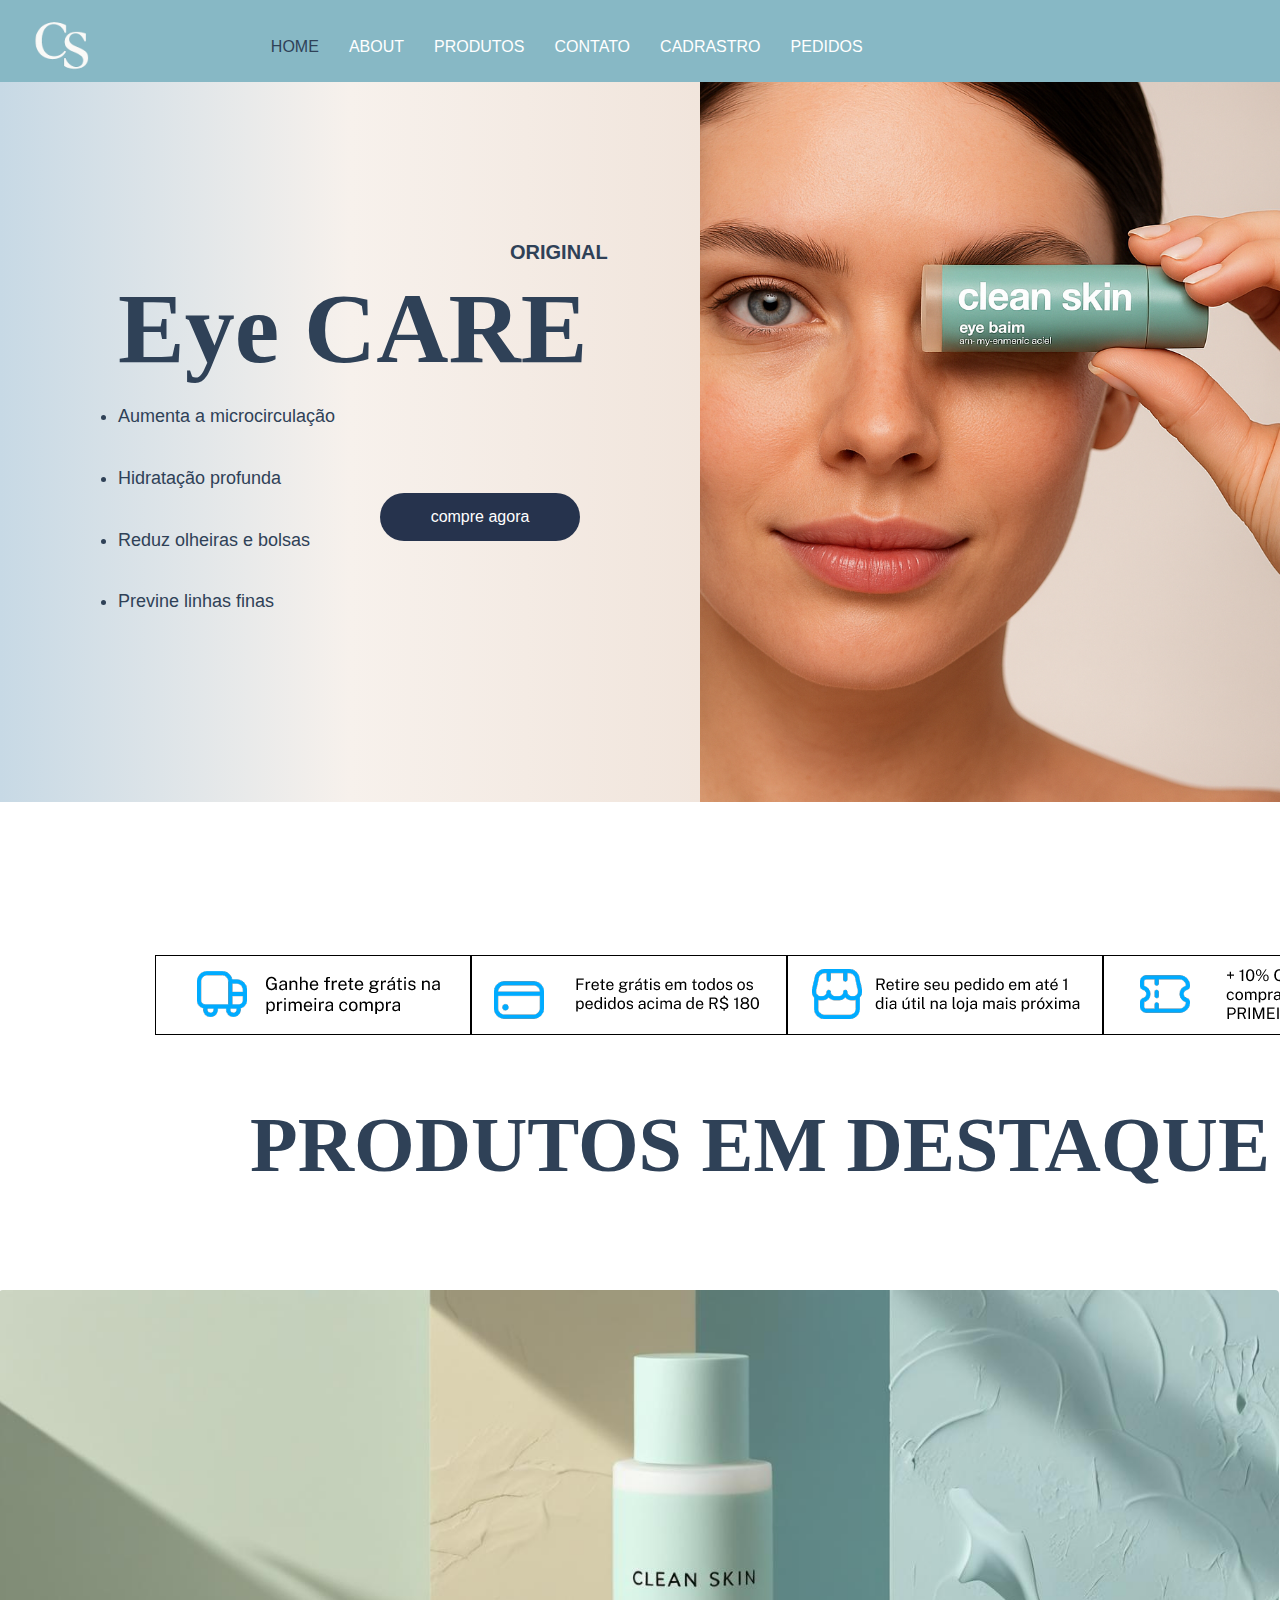
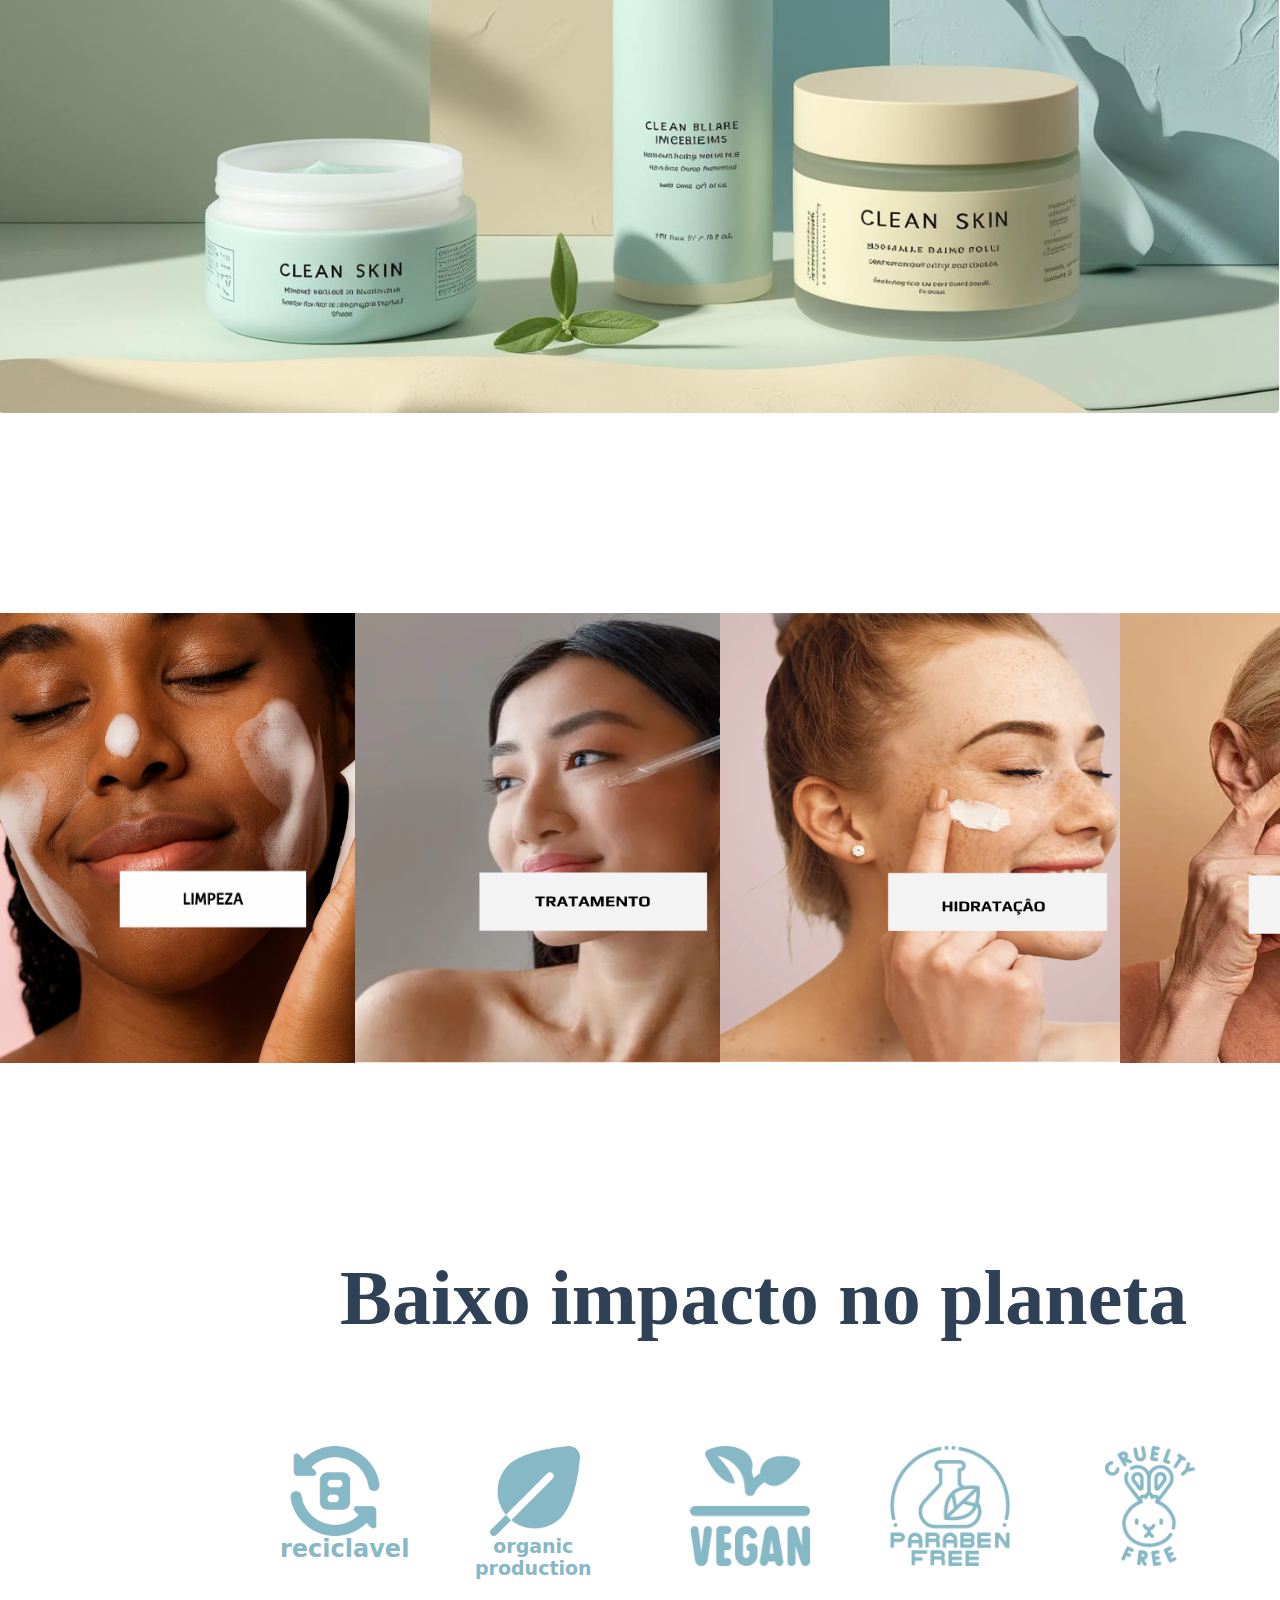
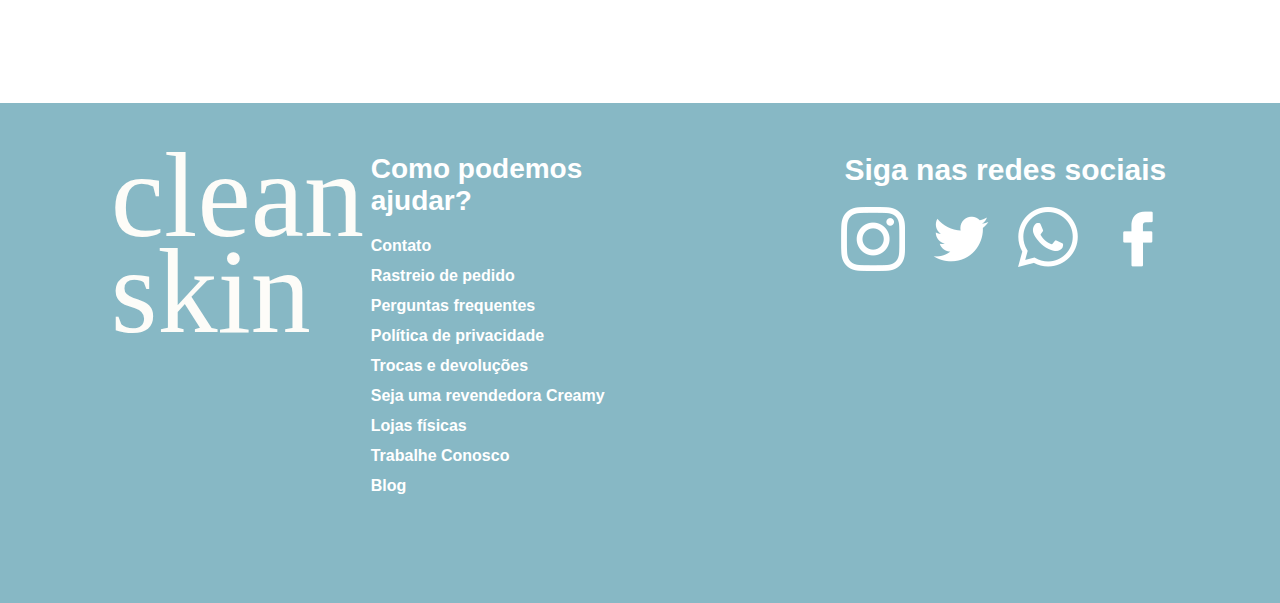
<file: index.html>
<!DOCTYPE html>
<html lang="en">
<head>
    <meta charset="UTF-8">
    <meta name="viewport" content="width=device-width, initial-scale=1.0">
    <title>HOME</title>
    <link rel="stylesheet" href="style.css">
</head>
<body>
     <section id="pagina1">
        <div class="quadro"><img src="imagem/Logo.png" class="logo" alt="">
            <a href="index.html" class="bntHome">HOME</a>
            <a href="about.html" class="bntAbout">ABOUT</a>
            <a href="produtos.html " class="bntProdutos">PRODUTOS</a>
            <a href="contato.html" class="bntContato">CONTATO</a>
            <a href="cadrastro.html" class="bntCadrastro">CADRASTRO</a>
            <a href="pedidos.html" class="bntPedidos">PEDIDOS</a>
        </div>
        <div class="pro">
  <div class="eye">
     <h4 class="original">ORIGINAL</h4>
    <h1 class="care">Eye CARE</h1>
      <li class="texto">Aumenta a microcirculação</li>
      <li class="texto">Hidratação profunda</li>
      <li class="texto">Reduz olheiras e bolsas</li>
      <li class="texto">Previne linhas finas</li>
    <a href="#" class="btncompra">compre agora</a>
  </div>
  <div class="mulher">
    <img src="imagem/capa.png" alt="clean skin">
  </div>
</div>
     </section>
     <section id="pagina2">
    <div class="quadro2"> 
      <img src="imagem/ofertas.png" class="oferta" alt="" srcset=""> </div>
      <div class="produtos">PRODUTOS EM DESTAQUE</div>
      <div>
      <div class="item">
      <img src="imagem/Produtos em destaque.jpg" class="desta">
        <div class="Peace">
            <P class="com">COMPRE AGORA</P>
             <span class="icone"><img src="imagem/seta-direita.png" alt=""></span>
        </div>
      </div>
     </section>
   <section class="pag3">
   <div class="card">
  <img src="imagem/limpeza.png" class="imgL" alt="Limpeza">
</div>
<div class="card">
  <img src="imagem/b.png" class="imgC" alt="Limpeza">
</div>
<div class="card">
  <img src="imagem/c.png" class="imgR" alt="Limpeza">
</div>
<div class="card">
  <img src="imagem/e.png" class="imgI" alt="Limpeza">
</div>
    </section>
    <section id="pagina4">
      
     <div class="baixo">Baixo impacto no planeta</div>
     <div id="vagan">
     <div><img src="imagem/reciclagem-de-arquivo.png" class="reciclavel" alt="">
    <p class="t">reciclavel</p></div>
    <div><img src="imagem/folha.png" class="organico" alt="">
    <p class="tx">organic <br>production</p></div>
    <div><img src="imagem/vegan.png" class="vegano" alt=""></div>
    <div><img src="imagem/paraben-gratis.png" class="paraben" alt=""></div>
    <div><img src="imagem/crueldade-livre.png" class="livre" alt=""></div>
    </div>
  </section>

<section id="pag5">
  <div class="container">
    <!-- Logo -->
    <div class="logo">
      clean<br>skin
    </div>

    <!-- Help section -->
    <div class="help-section">
      <h2>Como podemos ajudar?</h2>
      <ul>
        <li>Contato</li>
        <li>Rastreio de pedido</li>
        <li>Perguntas frequentes</li>
        <li>Política de privacidade</li>
        <li>Trocas e devoluções</li>
        <li>Seja uma revendedora Creamy</li>
        <li>Lojas físicas</li>
        <li>Trabalhe Conosco</li>
        <li>Blog</li>
      </ul>
    </div>

    <!-- Social section -->
    <div class="social-section">
      <h2>Siga nas redes sociais</h2>
      <div class="social-icons">
        <i class="fab fa-instagram"><img src="imagem/instagram.png" alt=""></i>
        <i class="fab fa-twitter"><img src="imagem/twitter.png" alt=""></i>
        <i class="fab fa-whatsapp"><img src="imagem/whatsapp.png" alt=""></i>
        <i class="fab fa-facebook"><img src="imagem/facebook.png" alt=""></i>
      </div>
    </div>
  </div>

</section>
</body>
</html>
</file>
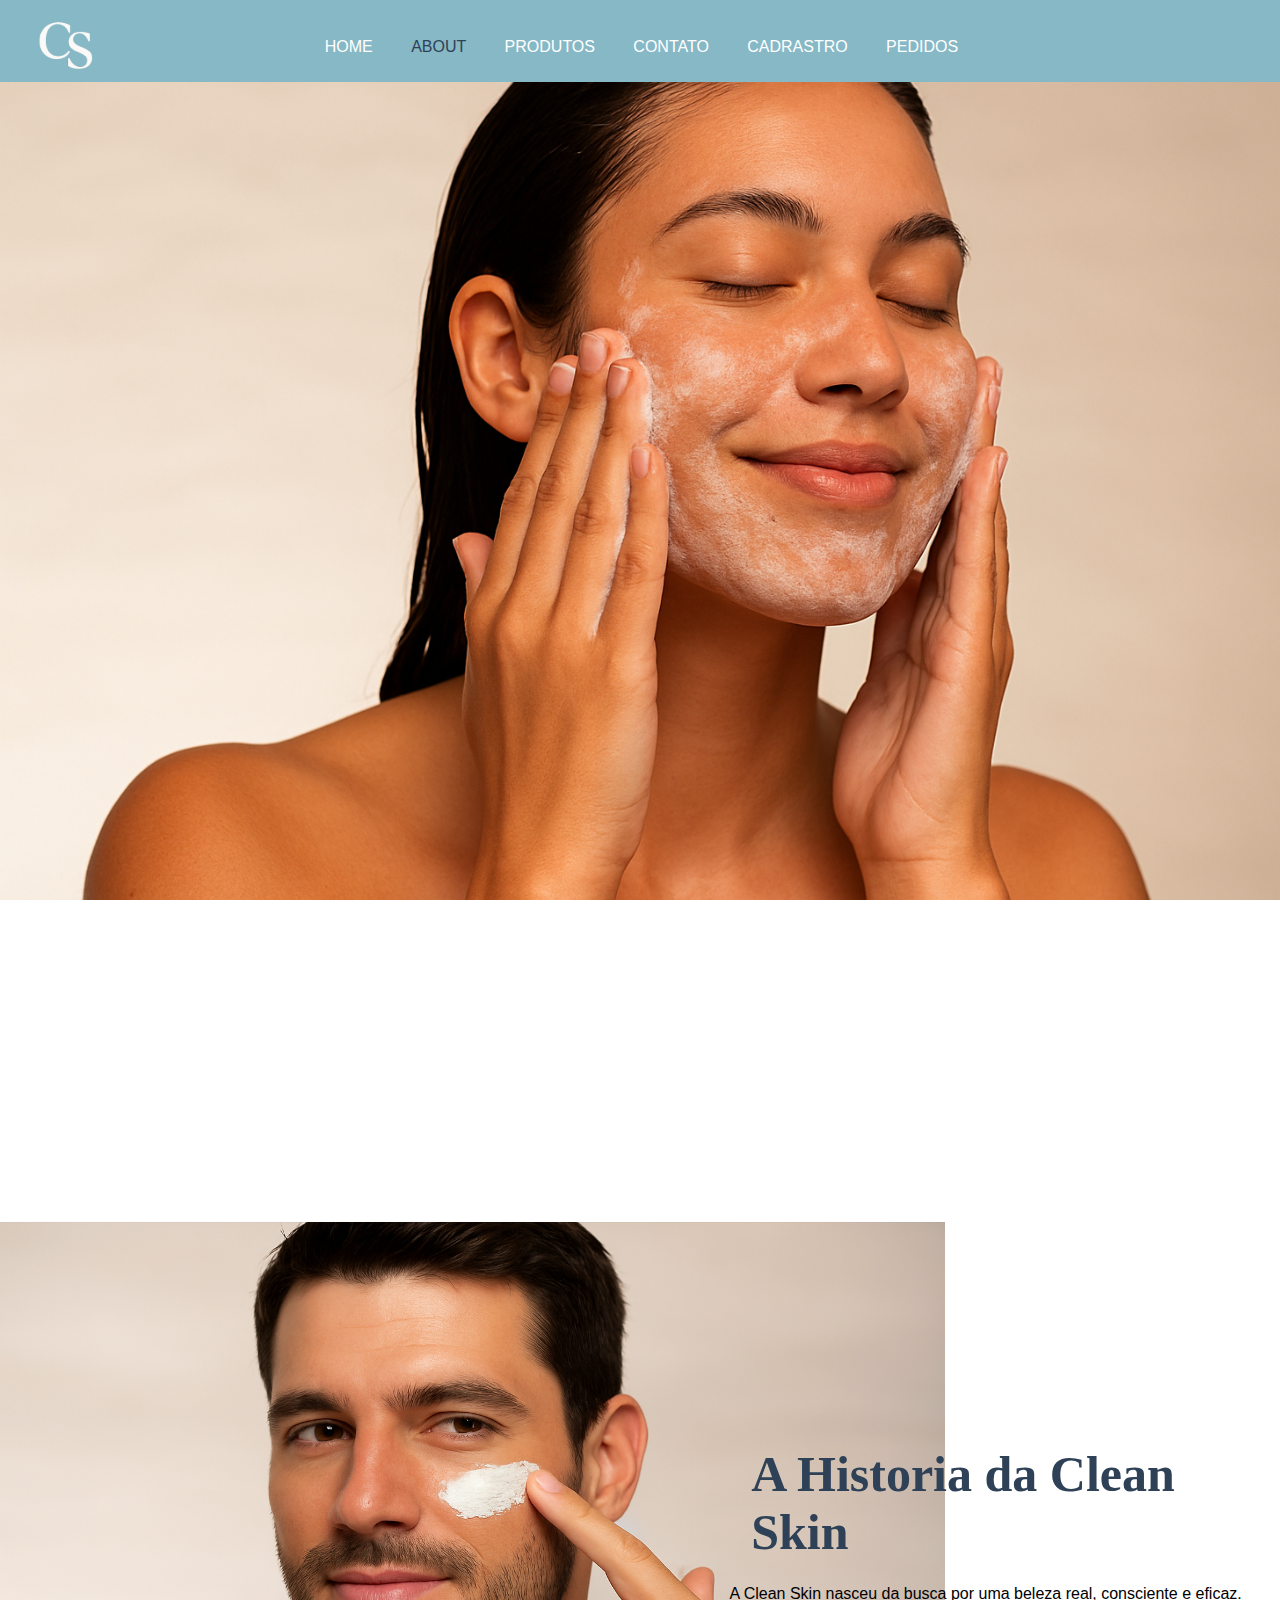
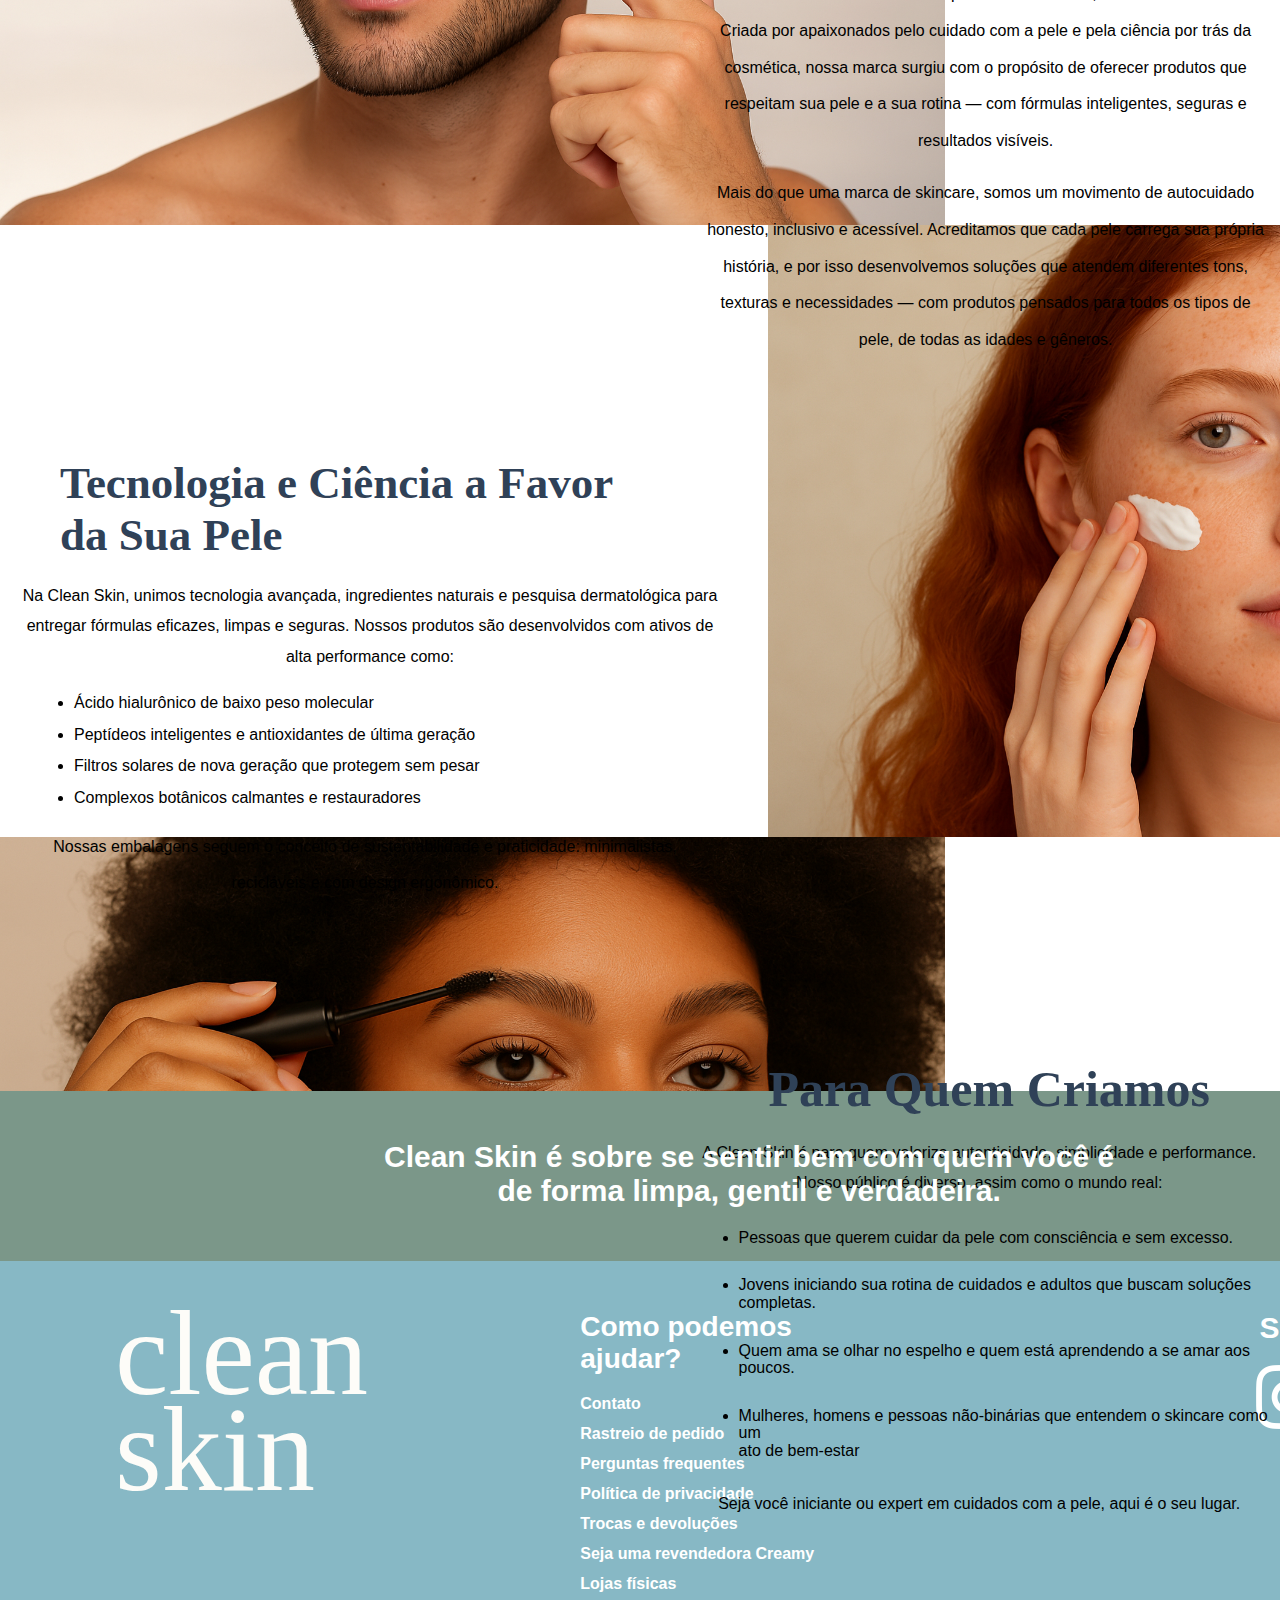
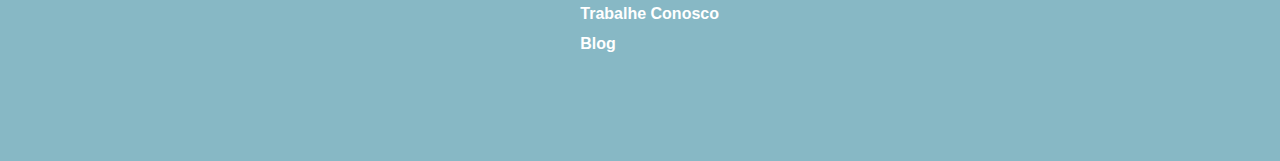
<file: about.html>
<!DOCTYPE html>
<html lang="en">
<head>
    <meta charset="UTF-8">
    <meta name="viewport" content="width=device-width, initial-scale=1.0">
    <title>Document</title>
    <link rel="stylesheet" href="about.css">
</head>
<body>
    <section id="pagina1">
        <div class="quadro"><img src="imagem/Logo.png" class="logo" alt="">
            <a href="index.html" class="bntHome">HOME</a>
            <a href="about.html" class="bntAbout">ABOUT</a>
            <a href="produtos.html" class="bntProdutos">PRODUTOS</a>
            <a href="contato.html" class="bntContato">CONTATO</a>
            <a href="cadrastro.html" class="bntCadrastro">CADRASTRO</a>
            <a href="pedidos.html" class="bntPedidos">PEDIDOS</a>
        </div>
        <div class="banho"></div>
    </section>
    <section id="pag1">
      <img src="imagem/homem.png" class="homi" alt="">
      <div class="historia">
        <h2 class="clean">A Historia da Clean Skin</h2>
        <p class="skin">A Clean Skin nasceu da busca por uma beleza real, consciente e eficaz. Criada por apaixonados pelo cuidado com a pele e pela ciência por trás da cosmética, nossa marca surgiu com o propósito de oferecer produtos que respeitam sua pele e a sua rotina — com fórmulas inteligentes, seguras e resultados visíveis.</p>
      <p class="skin">Mais do que uma marca de skincare, somos um movimento de autocuidado honesto, inclusivo e acessível. Acreditamos que cada pele carrega sua própria história, e por isso desenvolvemos soluções que atendem diferentes tons, texturas e necessidades — com produtos pensados para todos os tipos de pele, de todas as idades e gêneros.</p>
      </div>

      <img src="imagem/ruiva.png" class="ruiva" alt="">
      <div class="historia2">
        <h2 class="clean2">Tecnologia e Ciência a Favor <br> da Sua Pele</h2>
        <p class="tec">Na Clean Skin, unimos tecnologia avançada, ingredientes naturais e pesquisa dermatológica para entregar fórmulas eficazes, limpas e seguras. Nossos produtos são desenvolvidos com ativos de alta performance como:</p>
       <li class="texto2">Ácido hialurônico de baixo peso molecular</li>
      <li class="texto2">Peptídeos inteligentes e antioxidantes de última geração</li>
      <li class="texto2">Filtros solares de nova geração que protegem sem pesar</li>
      <li class="texto2">Complexos botânicos calmantes e restauradores</li>
<p class="tec2">Nossas embalagens seguem o conceito de sustentabilidade e praticidade: minimalistas, recicláveis e com design ergonômico.</p>
      </div>

      <img src="imagem/mulher passando rimel.png"  class="muie" alt="">
      <div class="historia3">
        <h2 class="clean3">Para Quem Criamos</h2>
        <p class="quem">A Clean Skin é para quem valoriza autenticidade, simplicidade e performance. Nosso público é diverso, assim como o mundo real:</p>
       <li class="texto3">Pessoas que querem cuidar da pele com consciência e sem excesso.</li>
      <li class="texto3">Jovens iniciando sua rotina de cuidados e adultos que buscam soluções completas.</li>
      <li class="texto3">Quem ama se olhar no espelho e quem está aprendendo a se amar aos poucos.</li>
      <li class="texto3">Mulheres, homens e pessoas não-binárias que entendem o skincare como um <br> ato de bem-estar</li>

      <p class="quem2">Seja você iniciante ou expert em cuidados com a pele, aqui é o seu lugar.</p>
      </div>


    </section>
    <section id="verde">
        <div class="texto">Clean Skin é sobre se sentir bem com quem você é <br> de forma limpa, gentil e verdadeira.</div>
    </section>
    <section id="pag5">
  <div class="container">
    <!-- Logo -->
    <div class="logo">
      clean<br>skin
    </div>

    <!-- Help section -->
    <div class="help-section">
      <h2>Como podemos ajudar?</h2>
      <ul>
        <li>Contato</li>
        <li>Rastreio de pedido</li>
        <li>Perguntas frequentes</li>
        <li>Política de privacidade</li>
        <li>Trocas e devoluções</li>
        <li>Seja uma revendedora Creamy</li>
        <li>Lojas físicas</li>
        <li>Trabalhe Conosco</li>
        <li>Blog</li>
      </ul>
    </div>

    <!-- Social section -->
    <div class="social-section">
      <h2>Siga nas redes sociais</h2>
      <div class="social-icons">
        <i class="fab fa-instagram"><img src="imagem/instagram.png" alt=""></i>
        <i class="fab fa-twitter"><img src="imagem/twitter.png" alt=""></i>
        <i class="fab fa-whatsapp"><img src="imagem/whatsapp.png" alt=""></i>
        <i class="fab fa-facebook"><img src="imagem/facebook.png" alt=""></i>
      </div>
    </div>
  </div>

</section>
</body>
</html>
</file>
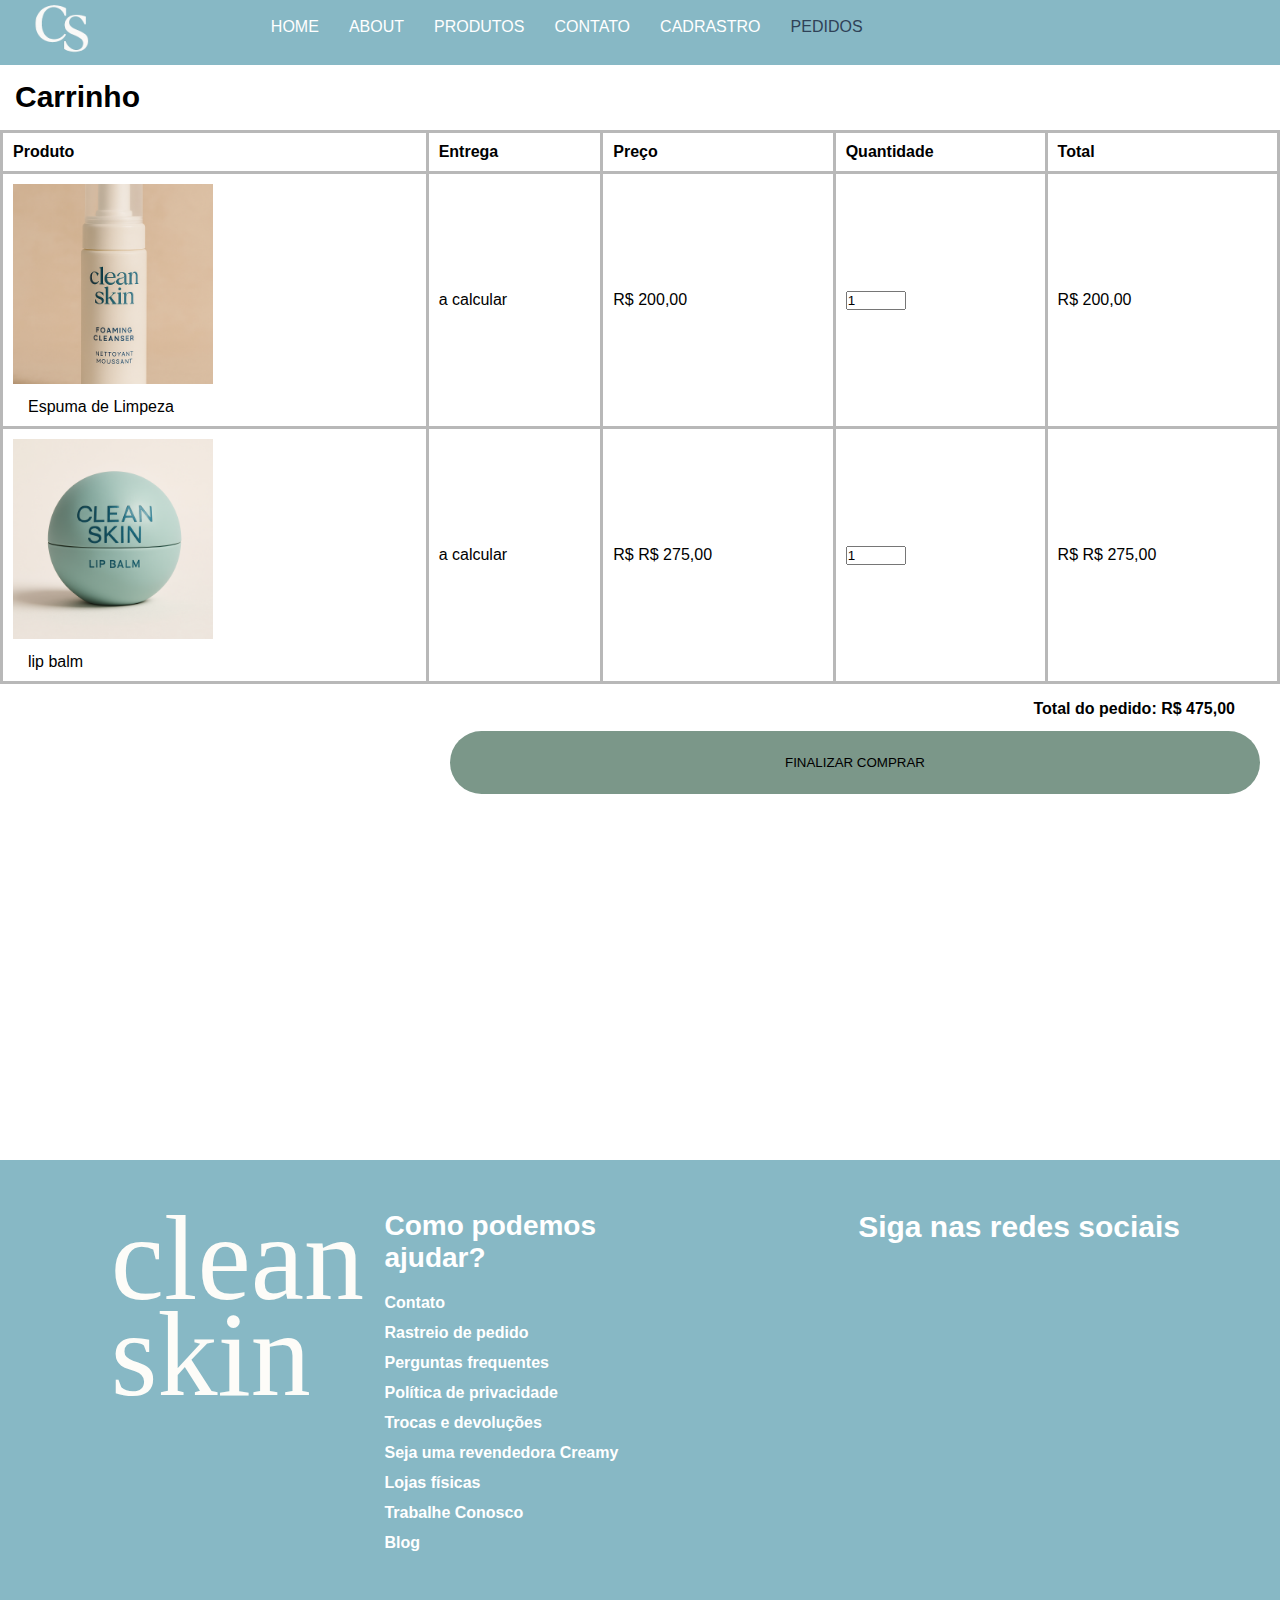
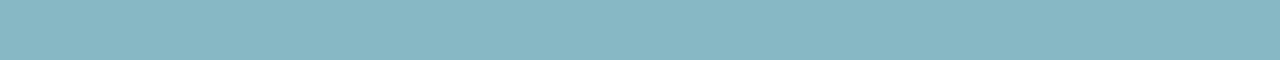
<file: pedidos.html>
<!DOCTYPE html>
<html lang="en">
<head>
    <meta charset="UTF-8">
    <meta name="viewport" content="width=device-width, initial-scale=1.0">
    <title>Document</title>
    <link rel="stylesheet" href="pedidos.css">
</head>
<body>
     <div class="quadro"><img src="imagem/Logo.png" class="logo" alt="">
            <a href="index.html" class="bntHome">HOME</a>
            <a href="about.html" class="bntAbout">ABOUT</a>
            <a href="produtos.html" class="bntProdutos">PRODUTOS</a>
            <a href="contato.html" class="bntContato">CONTATO</a>
            <a href="cadrastro.html" class="bntCadrastro">CADRASTRO</a>
            <a href="" class="bntPedidos">PEDIDOS</a>
        </div>
        <section id="branco">
        <h1 class="produtos">Carrinho</h1>

  <table>
    <thead class="quadro3">
      <tr >
        <th>Produto</th>
        <th>Entrega</th>
        <th>Preço</th>
        <th>Quantidade</th>
        <th>Total</th>
      </tr>
    </thead>
    <tbody>
      <tr>
        <td>
          <img src="imagem/espuma de limpeza.png" alt="Espuma de Limpeza">
          <div class="letra">Espuma de Limpeza</div>
        </td>
        <td>a calcular</td>
        <td>R$ <span id="preco">200,00</span></td>
        <td>
          <input id="qtd" type="number" min="1" value="1" style="width:60px">
        </td>
        <td>R$ <span id="total">200,00</span></td>
      </tr>
    </tbody>

    <tbody>
      <tr>
        <td>
          <img src="imagem/lip.png" alt="Espuma de Limpeza">
          <div class="letra">lip balm </div>
        </td>
        <td>a calcular</td>
        <td>R$ <span id="preco">R$ 275,00</span></td>
        <td>
          <input id="qtd" type="number" min="1" value="1" style="width:60px">
        </td>
        <td>R$ <span id="total">R$ 275,00</span></td>
      </tr>
    </tbody>
  </table>

  <div class="total-geral">Total do pedido: R$ <span id="total-geral">475,00</span></div>

  <button class="finalizar">FINALIZAR COMPRAR</button>

</section>
<section id="pag5">
  <div class="container">
    <!-- Logo -->
    <div class="logo">
      clean<br>skin
    </div>

    <!-- Help section -->
    <div class="help-section">
      <h2>Como podemos ajudar?</h2>
      <ul>
        <li>Contato</li>
        <li>Rastreio de pedido</li>
        <li>Perguntas frequentes</li>
        <li>Política de privacidade</li>
        <li>Trocas e devoluções</li>
        <li>Seja uma revendedora Creamy</li>
        <li>Lojas físicas</li>
        <li>Trabalhe Conosco</li>
        <li>Blog</li>
      </ul>
    </div>

    <!-- Social section -->
    <div class="social-section">
      <h2>Siga nas redes sociais</h2>
      </div>
</section>
</body>
</html>
</file>
<file: style.css>
*{ margin: 0;
    padding: 0;
    box-sizing: border-box;
    font-family: "Questrial", sans-serif;
    scroll-behavior: smooth;
    color: white;}
body{ background-color: #ffffff;
    font-family: "Questrial", sans-serif;}
.logo{ margin-left: 1%;
    margin-top: -5px;
    width: 100px;
    height: 100px;
 vertical-align: middle;}
 #pagina1{
     background-size: cover;
  background-attachment: fixed;
    background-blend-mode: multiply;
    background-size: cover;
    height: 100vh;}

.quadro{background-color: rgba(135, 184, 197, 1);
    height: 82px;}

.bntHome{margin-top: -5px;
    margin-left: 12%;
    line-height: 24px;
    font-size: 16px;
    font-family: "Poppins", sans-serif;
    font-weight: 300;
    color: #2F4157;
    text-decoration: none;}

.bntAbout{ margin-top:-5px;
    margin-left: 2%;
    line-height: 24px;
    font-size: 16px;
    font-family: "Poppins", sans-serif;
    font-weight: 300;
    color: white;
    text-decoration: none;}
.bntAbout:hover{
    color: #2F4157;
    transition: 0.5s;}

.bntProdutos{ margin-top: -5px;
    margin-left: 2%;
    line-height: 24px;
    font-size: 16px;
    font-family: "Poppins", sans-serif;
    font-weight: 300;
    color: white;
    text-decoration: none;}
.bntProdutos:hover{
    color: #2F4157;
    transition: 0.5s;}

.bntContato{ margin-top: -5px;
    margin-left: 2%;
    line-height: 24px;
    font-size: 16px;
    font-family: "Poppins", sans-serif;
    font-weight: 300;
    color: white;
    text-decoration: none;}
.bntContato:hover{
    color: #2F4157;
    transition: 0.5s;}

.bntCadrastro{ margin-top: -5px;
    margin-left: 2%;
    line-height: 24px;
    
    font-size: 16px;
    font-family: "Poppins", sans-serif;
    font-weight: 300;
    color: white;
    text-decoration: none;}
.bntCadrastro:hover{
    color: #2F4157;
    transition: 0.5s;}
        
.bntPedidos{ margin-top:-5px;
    margin-left: 2%;
    line-height: 24px;
    font-size: 16px;
    font-family: "Poppins", sans-serif;
    font-weight: 300;
    color: white;
    text-decoration: none;}
.bntPedidos:hover{
    color: #2F4157;
    transition: 0.5s;}


.pro {
  display: flex;
  height: 80vh;
  width: 100%;}

.eye {color:#2F4157 ;
  flex: 1;
  background: linear-gradient(to right, #C7D9E5, #F7F1EC,#F1E5DC); /* ajuste conforme sua estética */
  padding: 60px;
  display: flex;
  flex-direction: column;
  justify-content: center;
  font-family: 'Georgia', serif;
  font-size: 48px;
  font-weight: normal;
}
.eye span {
      font-weight: bold;}

.original{position: absolute;
  text-align: right;
  font-weight: bold;
  font-size: 14px;
  margin-bottom: 20px;
  color: #2F4157;
  margin-left: 450px;
  margin-top: -40vh;
  font-size: 20px;}

.care{color: #2F4157;
  font-size: 100px;
  margin-left: 10%;
  font-family: Lora;
  margin-top: 20px;}

.texto{color: #2F4157;
  font-size: 20px;
  margin-top: 15px;
  margin: 30px 0;
  font-size: 18px;
  line-height: 0.1;
  margin-left: 10%;}

.btncompra {margin-top: 150px;
  margin-left: 25%;
  background-color: #26334d;
  color: white;
  width: 200px;
  position: absolute;
  text-align: center;
  padding: 15px 10px;
  border-radius: 30px;
  text-decoration: none;
  font-size: 16px;
  font-family: Arial, sans-serif;}
.btncompra:hover {background-color: rgba(135, 184, 197, 1);
      opacity: 0.9;}

.mulher {
  flex: 1;
  height: 100%;
}

.mulher img {
  width: 100%;
    height: 80vh;
  object-fit: cover;
   background-size: cover;
  background-attachment: fixed;
}
.quadro2{background-color: rgb(255, 255, 255);
  height: 200px;}

.oferta{ margin-top: 50px;
margin-left: 150px;}

.produtos{color:rgba(47, 65, 87, 1);
  font-family: Lora;
margin-left: 250px; 
font-weight: bold;
font-size: 78px;}

.desta{margin-top: 100px;
margin-left: -1px;}

.item {
  position: relative;
  overflow: hidden;
}

.item img {
  width: 100%;
  display: block;
  border-radius: 4px;
}

.Peace {
  position: absolute;
  top: 0;
  left: 0;
  width: 100%;
  height: 100%;
  margin-top: 100px;
margin-left: 1px;
  background-color: rgba(0,0,0,0.5); 
  color: white;
  display: flex;
  flex-direction: column;
  justify-content: center;
  align-items: center;
  opacity: 0;
  transition: opacity 0.3s ease;
  font-weight: bold;
  text-align: center;
  padding: 10px;
}

.item:hover .Peace {
  opacity: 1;
}

.com{font-size: 70px;}

.Peace .icone {
  font-size: 40px;
  margin-top: 10px;
}

.pagina3{  display: flex;}
.card {
  overflow: hidden;
  transition: transform 0.3s ease;
}

.card img {
  transition: transform 0.5s ease;
}

.card:hover img {
  transform: scale(1.05); /* zoom de 5% */
}
.pag3{display: flex;}
.imgL{margin-top: 200px;
  position:absolute ;
  height: 450px;
width: 420px;}
.imgC{margin-top: 200px;
  margin-left: 355px;
  height: 450px;
width: 365px;
position: absolute;}
.imgR{position: absolute;
  margin-top: 200px;
  margin-left: 720px;
   height: 450px;
width: 400px;}
.imgI{
  position: absolute;
margin-top: 200px;
  margin-left: 1120px;
   height: 450px;
width: 400px;}

#pagina4{background-color: #ffffff;
height: 450px;
}
.baixo{color:rgba(47, 65, 87, 1);
  font-family: Lora;
margin-left: 340px; 
font-weight: bold;
font-size: 78px;
margin-top:840px;}

#vegan{display: flex;}
.reciclavel{height: 90px;
width: 90px;
margin-left: 290px;
margin-top:8%;
position: absolute;}

.organico{height: 90px;
width: 90px;
margin-left: 490px;
margin-top:8%;
position: absolute;}

.vegano{height: 120px;
width: 120px;
margin-left: 690px;
margin-top:8%;
position: absolute;}

.paraben{height: 120px;
width: 120px;
margin-left:  890px;
margin-top:8%;
position: absolute;}

.livre{height: 120px;
width: 120px;
margin-left: 1090px;
margin-top:8%;
position: absolute;}

.t{color: rgba(135, 184, 197, 1);
font-family: system-ui,'Segoe UI', 'Open Sans', 'Helvetica Neue', sans-serif;
 font-weight: bold;
position: absolute;
margin-left: 280px;
margin-top:15%;
font-size: 24px;}
.tx{color: rgba(135, 184, 197, 1);
  font-family: system-ui, 'Segoe UI','Open Sans', 'Helvetica Neue', sans-serif;
 font-weight: bold;
position: absolute;
font-size: 19px;
margin-left: 475px;
margin-top:15%;
text-align: center;}

#pagina5{background-color: rgba(135, 184, 197, 1);
height: 500px;}

.ajudar{color: #ffffff;
font-family: system-ui, 'Segoe UI','Open Sans', 'Helvetica Neue', sans-serif;
 font-weight: bold;
position: absolute;
margin-top: -20%;}

.texto2{color: #000;
font-family: system-ui, 'Segoe UI','Open Sans', 'Helvetica Neue', sans-serif;
position: absolute;
margin-top: -15%;
font-size: 18px;
line-height: 5.0;
margin-left: 500%;}



#pag5{background-color: rgba(135, 184, 197, 1);
height: 500px;}
 .container {
      display: flex;
      justify-content: space-between;
      padding: 50px 100px;
      align-items: flex-start;
      color: #fff;
    }

    .logo {
      font-family: serif;
      font-size: 120px;
      line-height: 0.8;
      color: #fdfcf8;
    }

    .help-section {
      max-width: 300px;
    }

    .help-section h2 {
      font-size: 28px;
      margin-bottom: 20px;
      font-weight: bold;
    }

    .help-section ul {
      list-style: none;
      padding: 0;
    }

    .help-section ul li {
      margin-bottom: 12px;
      font-weight: bold;
      color: #ffffff;
    }

    .social-section {
      text-align: center;
    }

    .social-section h2 {
      font-size: 30px;
      margin-bottom: 20px;
      font-weight: bold;
      color: #ffffff;
    }

    .social-icons i {
      font-size: 36px;
      margin: 0 10px;
      color: #fdfcf8;
      cursor: pointer;
    }

    .social-icons i:hover {
      color: #333;
    }
    

    .divider{background-color: #000;
    height:2px;
    border: none;
    margin:19px 0px 19px;
  }
</file>
<file: about.css>
*{ margin: 0;
    padding: 0;
    box-sizing: border-box;
    font-family: "Questrial", sans-serif;
    scroll-behavior: smooth;
    color: white;}
body{ background-color: #ffffff;
    font-family: "Questrial", sans-serif;
  display: grid;}
.logo{ margin-left: 1%;
    margin-top: -5px;
    width: 100px;
    height: 100px;
 vertical-align: middle;}

.quadro{background-color: rgba(135, 184, 197, 1);
    height: 82px;}

.bntHome{margin-top: -5px;
    margin-left: 12%;
    line-height: 24px;
    font-size: 16px;
    font-family: "Poppins", sans-serif;
    font-weight: 300;
    color: #ffffff;
    text-decoration: none;}
.bntHome:hover{
    color: #2F4157;
    transition: 0.5s;}

.bntAbout{ margin-top:-5px;
    margin-left: 2%;
    line-height: 24px;
    font-size: 16px;
    font-family: "Poppins", sans-serif;
    font-weight: 300;
    color: #2F4157;
    text-decoration: none;}


.bntProdutos{ margin-top: -5px;
    margin-left: 2%;
    line-height: 24px;
    font-size: 16px;
    font-family: "Poppins", sans-serif;
    font-weight: 300;
    color: white;
    text-decoration: none;}
.bntProdutos:hover{
    color: #2F4157;
    transition: 0.5s;}

.bntContato{ margin-top: -5px;
    margin-left: 2%;
    line-height: 24px;
    font-size: 16px;
    font-family: "Poppins", sans-serif;
    font-weight: 300;
    color: white;
    text-decoration: none;}
.bntContato:hover{
    color: #2F4157;
    transition: 0.5s;}

.bntCadrastro{ margin-top: -5px;
    margin-left: 2%;
    line-height: 24px;
    
    font-size: 16px;
    font-family: "Poppins", sans-serif;
    font-weight: 300;
    color: white;
    text-decoration: none;}
.bntCadrastro:hover{
    color: #2F4157;
    transition: 0.5s;}
        
.bntPedidos{ margin-top:-5px;
    margin-left: 2%;
    line-height: 24px;
    font-size: 16px;
    font-family: "Poppins", sans-serif;
    font-weight: 300;
    color: white;
    text-decoration: none;}
.bntPedidos:hover{
    color: #2F4157;
    transition: 0.5s;}
.banho{background-image: url(imagem/muie.png);
     background-size: cover;
  background-attachment: fixed;
    background-blend-mode: multiply;
    background-size: cover;
    height: 100vh;}

#pag1{height: 700px;
background-color: #ffffff;}
.homi{height: 67vh;
margin-top: 240px;
width: 105vh;}
.ruiva{height: 68vh;
margin-top: -4px;
width: 103vh;
margin-left: 768px;}
.muie{height: 67vh;
margin-top: -4px;
width: 105vh;}

#verde{background-color: rgba(123, 151, 137, 1);
    height: 170px;
margin-top: 1009px;}
.texto{color:rgb(255, 255, 255);
 margin-top: 49px;
  margin-left: 30%;
text-align: center;
font-weight: bold;
font-size: 30px;
position: absolute;}

#pag5{background-color: rgba(135, 184, 197, 1);
height: 500px;}
 .container {
      display: flex;
      justify-content: space-between;
      padding: 50px 100px;
      align-items: flex-start;
      color: #fff;
    }

    .logo {
      font-family: serif;
      font-size: 120px;
      line-height: 0.8;
      color: #fdfcf8;
    }

    .help-section {
      max-width: 300px;
    }

    .help-section h2 {
      font-size: 28px;
      margin-bottom: 20px;
      font-weight: bold;
    }

    .help-section ul {
      list-style: none;
      padding: 0;
    }

    .help-section ul li {
      margin-bottom: 12px;
      font-weight: bold;
      color: #ffffff;
    }

    .social-section {
      text-align: center;
    }

    .social-section h2 {
      font-size: 30px;
      margin-bottom: 20px;
      font-weight: bold;
      color: #ffffff;
    }

    .social-icons i {
      font-size: 36px;
      margin: 0 10px;
      color: #fdfcf8;
      cursor: pointer;
    }

    .social-icons i:hover {
      color: #333;
    }


.historia{margin-top: -30%;
margin-left: 54%;
position: absolute;}
  .clean{color:rgba(47, 65, 87, 1);
  font-family: Lora;
margin-left: 60px; 
font-weight: bold;
font-size: 50px;}
  .skin{margin-top: 10%;
     line-height: 2.3;
    color:rgba(47, 65, 87, 1);
margin-left: 53%; 
color: #000000;
font-size: 16px;
text-align: center; /* Centraliza o texto */
  max-width: 700px;   /* Mantém o texto em uma largura confortável */
  margin: 15px;     /* Centraliza o bloco na página */
}


.historia2{margin-top: -30%;
margin-left: -0%;
position: absolute;}
  .clean2{color:rgba(47, 65, 87, 1);
  font-family: Lora;
margin-left: 60px; 
font-weight: bold;
font-size: 45px;}
  .tec{margin-top: 10%;
     line-height: 1.9;
    color:rgba(47, 65, 87, 1);
 margin-left: 10%;
color: #000000;
font-size: 16px;
text-align: center; /* Centraliza o texto */
  max-width: 700px;   /* Mantém o texto em uma largura confortável */
  margin: 20px;     /* Centraliza o bloco na página */
}
.texto2{color: #000000;
  font-size: 20px;
  margin-top: 15px;
  margin: 30px 0;
font-size: 16px;
  line-height: 0.1;
  margin-left: 10%;}
.tec2{margin-top: 10%;
     line-height: 2.3;
    color:rgba(47, 65, 87, 1);
margin-left: 53%; 
color: #000000;
font-size: 16px;
text-align: center; /* Centraliza o texto */
  max-width: 700px;   /* Mantém o texto em uma largura confortável */
  margin: 15px;     /* Centraliza o bloco na página */}


  .historia3{margin-top: -30%;
margin-left: 53%;
position: absolute;}
  .clean3{color:rgba(47, 65, 87, 1);
  font-family: Lora;
margin-left: 60px; 
font-weight: bold;
font-size: 50px;
margin-left: 90px;}
.quem{margin-top: 10%;
     line-height: 1.9;
    color:rgba(47, 65, 87, 1);
 margin-left: 10%;
color: #000000;
font-size: 16px;
text-align: center; /* Centraliza o texto */
  max-width: 700px;   /* Mantém o texto em uma largura confortável */
  margin: 20px;     /* Centraliza o bloco na página */
}
.texto3{color: #000000;
  font-size: 20px;
  margin-top: 15px;
  margin: 30px 0;
font-size: 16px;
  line-height: 1.1;
  margin-left: 10%;}
.quem2{
     line-height: 1.8;
    color:rgba(47, 65, 87, 1);
margin-left: 53%; 
color: #000000;
font-size: 16px;
text-align: center; /* Centraliza o texto */
  max-width: 700px;   /* Mantém o texto em uma largura confortável */
  margin: 15px;  
  position: 50px;   /* Centraliza o bloco na página */}
</file>
<file: pedidos.css>
* {
      margin: 0;
      padding: 0;
      box-sizing: border-box;
      font-family: 'Segoe UI', sans-serif;
    }

    body {
      background-color: #ffffff;
      background-size: cover;
    }
.quadro{background-color: rgba(135, 184, 197, 1);
    height: 88px;
  margin-top: -23px;}

.bntHome{margin-top: 1px;
    margin-left: 12%;
    line-height: 24px;
    font-size: 16px;
    font-family: "Poppins", sans-serif;
    font-weight: 300;
    color: #ffffff;
    text-decoration: none;}
    .bntHome:hover{
    color: #2F4157;
    transition: 0.5s;}

.bntAbout{ margin-top:1px;
    margin-left: 2%;
    line-height: 24px;
    font-size: 16px;
    font-family: "Poppins", sans-serif;
    font-weight: 300;
    color: white;
    text-decoration: none;}
.bntAbout:hover{
    color: #2F4157;
    transition: 0.5s;}

.bntProdutos{ margin-top: 1px;
    margin-left: 2%;
    line-height: 24px;
    font-size: 16px;
    font-family: "Poppins", sans-serif;
    font-weight: 300;
    color: white;
    text-decoration: none;}
.bntProdutos:hover{
    color: #2F4157;
    transition: 0.5s;}

.bntContato{ margin-top: 1px;
    margin-left: 2%;
    line-height: 24px;
    font-size: 16px;
    font-family: "Poppins", sans-serif;
    font-weight: 300;
    color: white;
    text-decoration: none;}
.bntContato:hover{
    color: #2F4157;
    transition: 0.5s;}

.bntCadrastro{ margin-top: 1px;
    margin-left: 2%;
    line-height: 24px;
    
    font-size: 16px;
    font-family: "Poppins", sans-serif;
    font-weight: 300;
    color: #ffffff;
    text-decoration: none;}
.bntCadrastro:hover{
    color: #2F4157;
    transition: 0.5s;}
        
.bntPedidos{ margin-top:1px;
    margin-left: 2%;
    line-height: 24px;
    font-size: 16px;
    font-family: "Poppins", sans-serif;
    font-weight: 300;
    color: #2F4157;
    text-decoration: none;}

.logo{ margin-left: 1%;
    margin-top: 1px;
    width: 100px;
    height: 100px;
 vertical-align: middle;}

  h1{font-size:30px;
  margin-left: 15px;
  margin-top: 15px;
}
  table{width:100%;
    height: 50vh; 
    border-collapse:collapse; 
    margin:16px 0}
  th, td{
    border:3px solid #b8b8b8; 
    padding:10px; 
    text-align:left}
  img{width:200px; 
    height:200px; 
    object-fit:cover}
    .letra{margin-left: 15px;
    margin-top: 10px;}
  .total-geral{font-weight:bold; 
    text-align:right;
     margin:13px 0;
    margin-right: 45px;}
  .finalizar{display:block;
    width:90vh; 
    padding:24px; 
    background:#2f4154;
    color:#000000;
    border:0;
     border-radius:50px;
    cursor:pointer;
margin-left: 50vh;
 background-color: rgba(123, 151, 137, 1);}
.finalizar:hover{color: #ffffff;
    background:#2f4154;
    transition: 0.5s;}
#branco{height: 120vh;}



#pag5{background-color: rgba(135, 184, 197, 1);
height: 500px;}
 .container {
      display: flex;
      justify-content: space-between;
      padding: 50px 100px;
      align-items: flex-start;
      color: #fff;
    }

    .logo {
      font-family: serif;
      font-size: 120px;
      line-height: 0.8;
      color: #fdfcf8;
    }

    .help-section {
      max-width: 300px;
    }

    .help-section h2 {
      font-size: 28px;
      margin-bottom: 20px;
      font-weight: bold;
    }

    .help-section ul {
      list-style: none;
      padding: 0;
    }

    .help-section ul li {
      margin-bottom: 12px;
      font-weight: bold;
      color: #ffffff;
    }

    .social-section {
      text-align: center;
    }

    .social-section h2 {
      font-size: 30px;
      margin-bottom: 20px;
      font-weight: bold;
      color: #ffffff;
    }

   .social-icons{display: flex;
  height: 26px;
width: 26px;}
</file>
